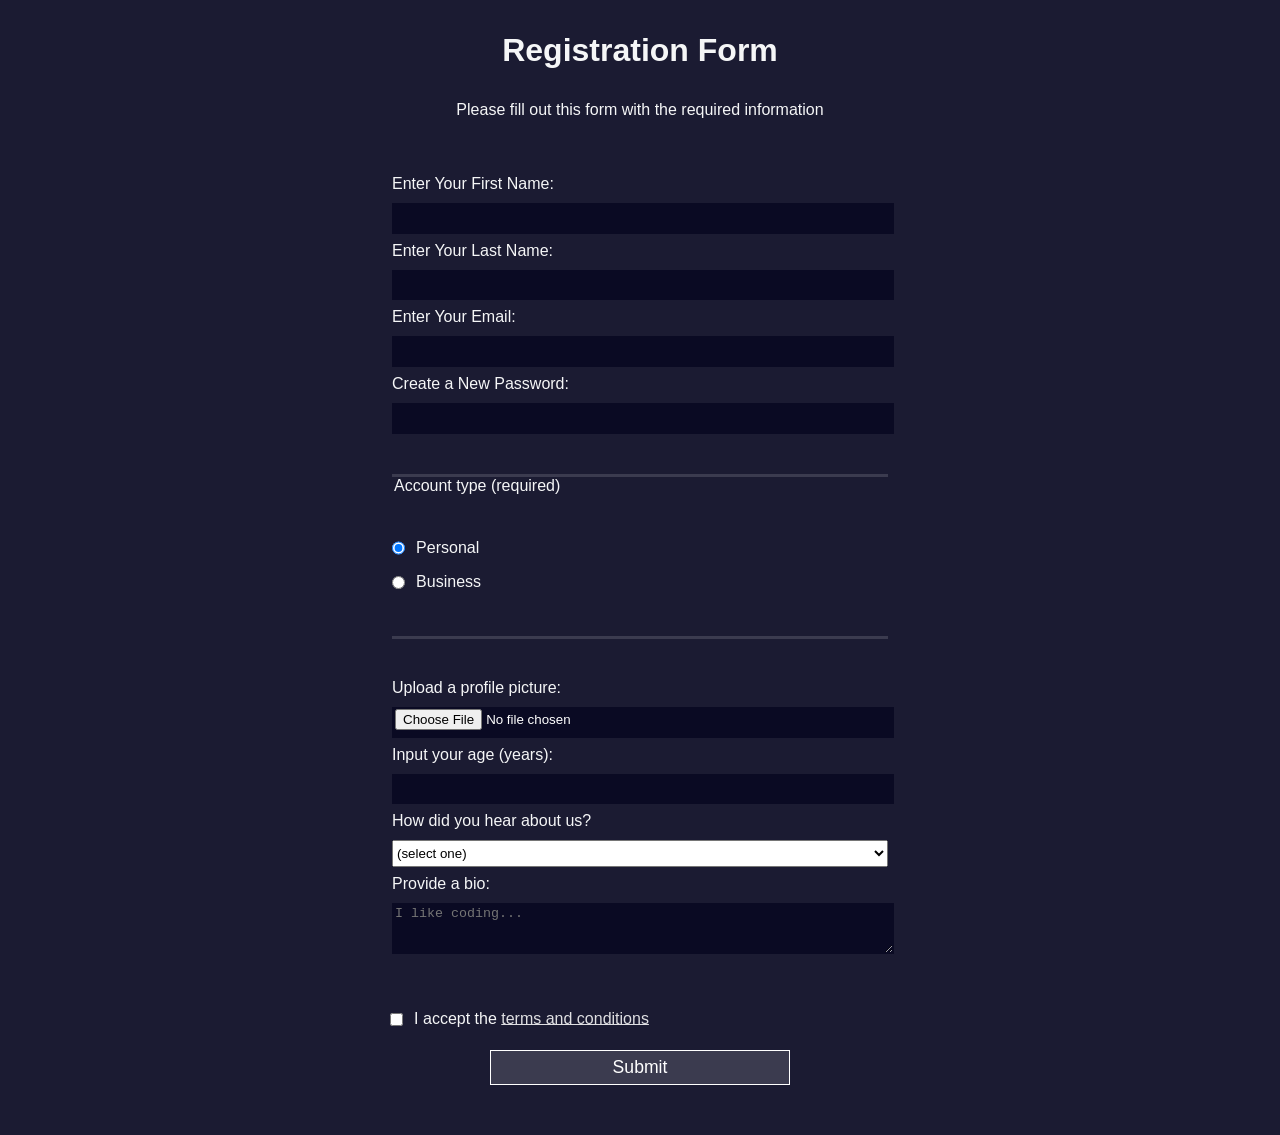
<file: practica-programada-1/primera-parte/index.html>
<!DOCTYPE html>
<html lang="es">
  <head>
    <meta charset="UTF-8">
    <title>Registration Form</title>
    <link rel="stylesheet" href="styles.css" />
  </head>
  <body>
    <h1>Registration Form</h1>
    <p>Please fill out this form with the required information</p>
    <form method="post" action='https://register-demo.freecodecamp.org'>
      <fieldset>
        <label for="first-name">Enter Your First Name: <input id="first-name" name="first-name" type="text" required /></label>
        <label for="last-name">Enter Your Last Name: <input id="last-name" name="last-name" type="text" required /></label>
        <label for="email">Enter Your Email: <input id="email" name="email" type="email" required /></label>
        <label for="new-password">Create a New Password: <input id="new-password" name="new-password" type="password" pattern="[a-z0-9]{8,}" required /></label>
      </fieldset>
      <fieldset>
        <legend>Account type (required)</legend>
        <label for="personal-account"><input id="personal-account" type="radio" name="account-type" class="inline" checked /> Personal</label>
        <label for="business-account"><input id="business-account" type="radio" name="account-type" class="inline" /> Business</label>
      </fieldset>
      <fieldset>
        <label for="profile-picture">Upload a profile picture: <input id="profile-picture" type="file" name="file" /></label>
        <label for="age">Input your age (years): <input id="age" type="number" name="age" min="13" max="120" /></label>
        <label for="referrer">How did you hear about us?
          <select id="referrer" name="referrer">
            <option value="">(select one)</option>
            <option value="1">freeCodeCamp News</option>
            <option value="2">freeCodeCamp YouTube Channel</option>
            <option value="3">freeCodeCamp Forum</option>
            <option value="4">Other</option>
          </select>
        </label>
        <label for="bio">Provide a bio:
          <textarea id="bio" name="bio" rows="3" cols="30" placeholder="I like coding..."></textarea>
        </label>
      </fieldset>
      <label for="terms-and-conditions">
        <input id="terms-and-conditions" type="checkbox" required name="terms-and-conditions" class="inline" /> I accept the <a href="https://www.freecodecamp.org/news/terms-of-service/">terms and conditions</a>
      </label>
      <input type="submit" value="Submit" />
    </form>
  </body>
</html>
</file>
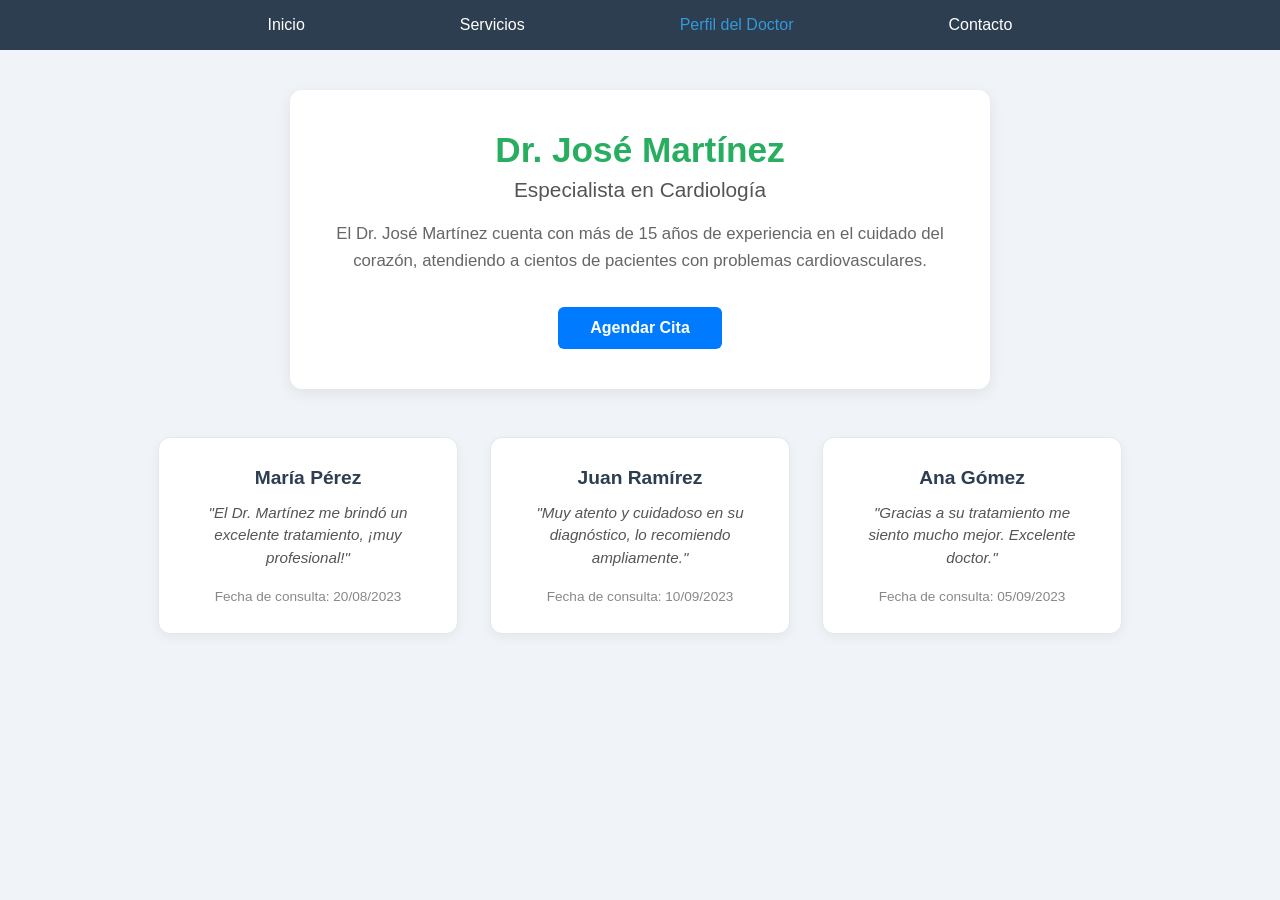
<file: practica-programada-1/segunda-parte/index.html>
<!DOCTYPE html>
<html lang="es">
<head>
    <meta charset="UTF-8">
    <meta name="viewport" content="width=device-width, initial-scale=1.0">
    <title>Perfil del Doctor - WebTech Solutions</title>
    <link rel="stylesheet" href="styles.css">
</head>
<body>

    <!-- Barra de Navegación -->
    <header>
        <nav class="navbar">
            <ul class="nav-links">
                <li><a href="#inicio">Inicio</a></li>
                <li><a href="#servicios">Servicios</a></li>
                <li><a href="#perfil" class="active">Perfil del Doctor</a></li>
                <li><a href="#contacto">Contacto</a></li>
            </ul>
        </nav>
    </header>

    <main class="main-container">
        <!-- Sección de Perfil del Doctor -->
        <section class="doctor-profile">
            <div class="doctor-card">
                <h1 class="doctor-name">Dr. José Martínez</h1>
                <h2 class="doctor-specialty">Especialista en Cardiología</h2>
                <p id="doctor-bio">El Dr. José Martínez cuenta con más de 15 años de experiencia en el cuidado del corazón, atendiendo a cientos de pacientes con problemas cardiovasculares.</p>
                <button class="btn-appointment">Agendar Cita</button>
            </div>
        </section>

        <!-- Sección de Comentarios de Pacientes -->
        <section class="testimonials-section">
            <div class="testimonials-container">
                <!-- Tarjeta 1 -->
                <div class="testimonial-card">
                    <h3 class="patient-name">María Pérez</h3>
                    <p class="patient-comment">"El Dr. Martínez me brindó un excelente tratamiento, ¡muy profesional!"</p>
                    <span class="consult-date">Fecha de consulta: 20/08/2023</span>
                </div>

                <!-- Tarjeta 2 -->
                <div class="testimonial-card">
                    <h3 class="patient-name">Juan Ramírez</h3>
                    <p class="patient-comment">"Muy atento y cuidadoso en su diagnóstico, lo recomiendo ampliamente."</p>
                    <span class="consult-date">Fecha de consulta: 10/09/2023</span>
                </div>

                <!-- Tarjeta 3 -->
                <div class="testimonial-card">
                    <h3 class="patient-name">Ana Gómez</h3>
                    <p class="patient-comment">"Gracias a su tratamiento me siento mucho mejor. Excelente doctor."</p>
                    <span class="consult-date">Fecha de consulta: 05/09/2023</span>
                </div>
            </div>
        </section>
    </main>

</body>
</html>
</file>
<file: practica-programada-1/primera-parte/styles.css>
body {
  width: 100%;
  height: 100vh;
  margin: 0;
  background-color: #1b1b32;
  color: #f5f6f7;
  font-family: Tahoma, sans-serif;
  font-size: 16px;
}

h1, p {
  margin: 1em auto;
  text-align: center;
}

form {
  width: 60vw;
  max-width: 500px;
  min-width: 300px;
  margin: 0 auto;
  padding-bottom: 2em;
}

fieldset {
  border: none;
  padding: 2rem 0;
  border-bottom: 3px solid #3b3b4f;
}

fieldset:last-of-type {
  border-bottom: none;
}

label {
  display: block;
  margin: 0.5rem 0;
}

input,
textarea,
select {
  margin: 10px 0 0 0;
  width: 100%;
  min-height: 2em;
}

input, textarea {
  background-color: #0a0a23;
  border: 1px solid #0a0a23;
  color: #ffffff;
}

.inline {
  width: unset;
  margin: 0 0.5em 0 0;
  vertical-align: middle;
}

input[type="submit"] {
  display: block;
  width: 60%;
  margin: 1em auto;
  height: 2em;
  font-size: 1.1rem;
  background-color: #3b3b4f;
  border-color: white;
  min-width: 300px;
}

input[type="file"] {
  padding: 1px 2px;
}

a {
  color: #dfdfe2;
}
</file>
<file: practica-programada-1/segunda-parte/styles.css>
* {
    margin: 0;
    padding: 0;
    box-sizing: border-box;
    font-family: 'Segoe UI', Tahoma, Geneva, Verdana, sans-serif;
}

body {
    background-color: #f0f4f8;
    color: #333;
}

/* Barra de Navegación con Flexbox */
.navbar {
    background-color: #2c3e50;
    padding: 1rem 2rem;
}

.nav-links {
    display: flex;
    justify-content: space-around;
    list-style: none;
    max-width: 900px;
    margin: 0 auto;
}

.nav-links a {
    color: #ffffff;
    text-decoration: none;
    font-size: 1rem;
    font-weight: 500;
    transition: color 0.3s ease;
}

.nav-links a:hover,
.nav-links a.active {
    color: #3498db;
}

/* Contenedor Principal */
.main-container {
    padding: 2.5rem 1rem;
    max-width: 1100px;
    margin: 0 auto;
}

/* Sección Perfil del Doctor */
.doctor-profile {
    display: flex;
    justify-content: center;
    margin-bottom: 3rem;
}

.doctor-card {
    background-color: #ffffff;
    padding: 2.5rem;
    border-radius: 12px;
    box-shadow: 0 4px 15px rgba(0, 0, 0, 0.08);
    text-align: center;
    max-width: 700px;
    width: 100%;
}

.doctor-name {
    color: #27ae60;
    font-size: 2.2rem;
    margin-bottom: 0.5rem;
}

.doctor-specialty {
    color: #555;
    font-size: 1.3rem;
    font-weight: 400;
    margin-bottom: 1.2rem;
}

#doctor-bio {
    color: #666;
    font-size: 1.05rem;
    line-height: 1.6;
    margin-bottom: 2rem;
}

/* Botón Agendar Cita y Efecto Hover */
.btn-appointment {
    background-color: #007bff;
    color: #ffffff;
    border: none;
    padding: 0.75rem 2rem;
    font-size: 1rem;
    font-weight: 600;
    border-radius: 6px;
    cursor: pointer;
    transition: background-color 0.3s ease, transform 0.2s ease;
}

.btn-appointment:hover {
    background-color: #0056b3;
    transform: translateY(-2px);
}

/* Sección de Comentarios (Flexbox horizontal) */
.testimonials-section {
    margin-top: 2rem;
}

.testimonials-container {
    display: flex;
    justify-content: center;
    gap: 2rem;
    flex-wrap: wrap;
}

/* Modelo de caja aplicado a las tarjetas */
.testimonial-card {
    background-color: #ffffff;
    padding: 1.8rem;
    border-radius: 12px;
    box-shadow: 0 4px 12px rgba(0, 0, 0, 0.05);
    width: 300px;
    display: flex;
    flex-direction: column;
    justify-content: space-between;
    text-align: center;
    border: 1px solid #e1e8ed;
}

.patient-name {
    color: #2c3e50;
    font-size: 1.2rem;
    margin-bottom: 0.8rem;
}

.patient-comment {
    color: #555;
    font-style: italic;
    font-size: 0.95rem;
    line-height: 1.5;
    margin-bottom: 1.2rem;
}

.consult-date {
    color: #888;
    font-size: 0.85rem;
}
</file>
